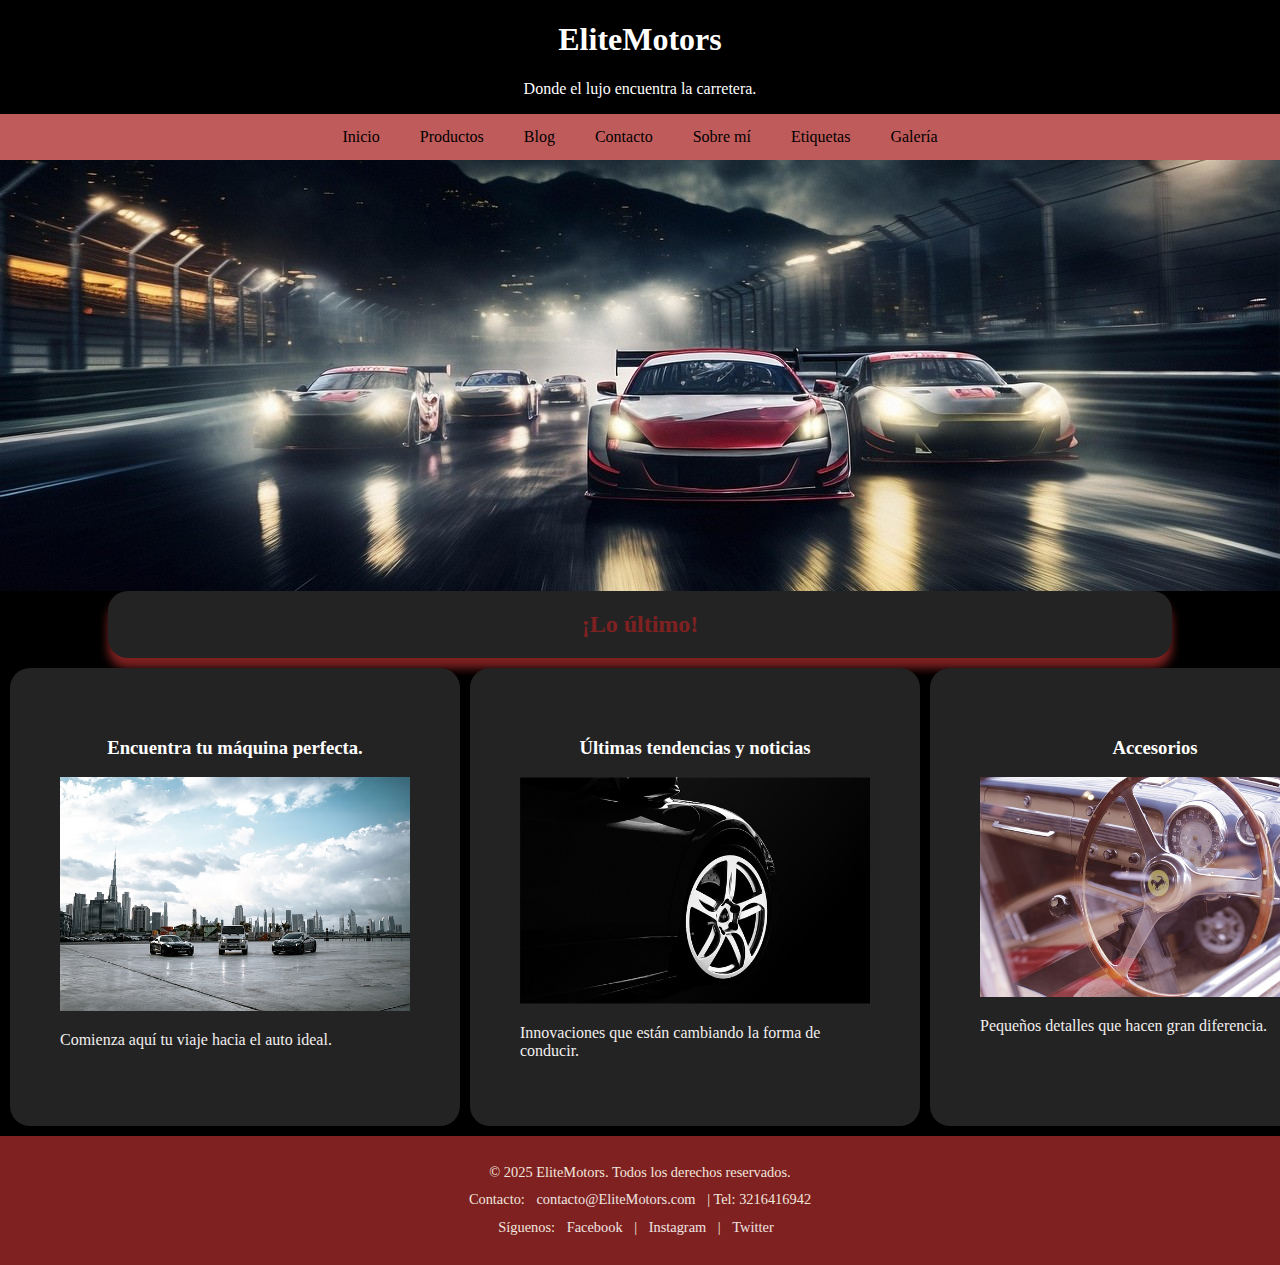
<file: index.html>
<!DOCTYPE html>
<html lang="es">
<head>
    <meta charset="UTF-8" />
    <meta name="viewport" content="width=device-width, initial-scale=1.0"/>
    <title>EliteMotors</title>
    <link rel="stylesheet" href="./css/index.css" />
</head>
<body>
    <header>
        <h1>EliteMotors</h1>
        <p>Donde el lujo encuentra la carretera.</p>
        <nav>
            <ul>
                <li><a href="./index.html">Inicio</a></li>
                <li><a href="./html/productos.html">Productos</a></li>
                <li><a href="./html/blog.html">Blog</a></li>
                <li><a href="./html/contacto.html">Contacto</a></li>
                <li><a href="./html/sobre_mi.html">Sobre mí</a></li>
                <li><a href="./html/etiquetas.html">Etiquetas</a></li>
                <li><a href="./html/galeria.html">Galería</a></li>
            </ul>
        </nav>
    </header>

    <main>
        <section>
            <img src="./imagenes/banner1.jpg" alt="banner" width="100%" />
        </section>

        <h2>¡Lo último!</h2>
        <table>
            <tr>
                <td>
                    <article>
                        <h3>Encuentra tu máquina perfecta.</h3>
                        <img src="./imagenes/maquina.jpg" alt="Imagen productos" width="350"/>
                        <p>Comienza aquí tu viaje hacia el auto ideal.</p>
                    </article>
                </td>
                <td>
                    <article>
                        <h3>Últimas tendencias y noticias</h3>
                        <img src="./imagenes/noticias.jpg" alt="Imagen noticias" width="350"/>
                        <p>Innovaciones que están cambiando la forma de conducir.</p>
                    </article>
                </td>
                <td>
                    <article>
                        <h3>Accesorios</h3>
                        <img src="./imagenes/accesorios.jpg" alt="Imagen accesorios" width="350"/>
                        <p>Pequeños detalles que hacen gran diferencia.</p>
                    </article>
                </td>
            </tr>
        </table>
    </main>

    <footer>
        <p>© 2025 EliteMotors. Todos los derechos reservados.</p>
        <p>Contacto: <a href="mailto:contacto@EliteMotors.com">contacto@EliteMotors.com</a> | Tel: 3216416942</p>
        <p>Síguenos:
            <a href="#">Facebook</a> |
            <a href="#">Instagram</a> |
            <a href="#">Twitter</a>
        </p>
    </footer>
</body>
</html>
</file>
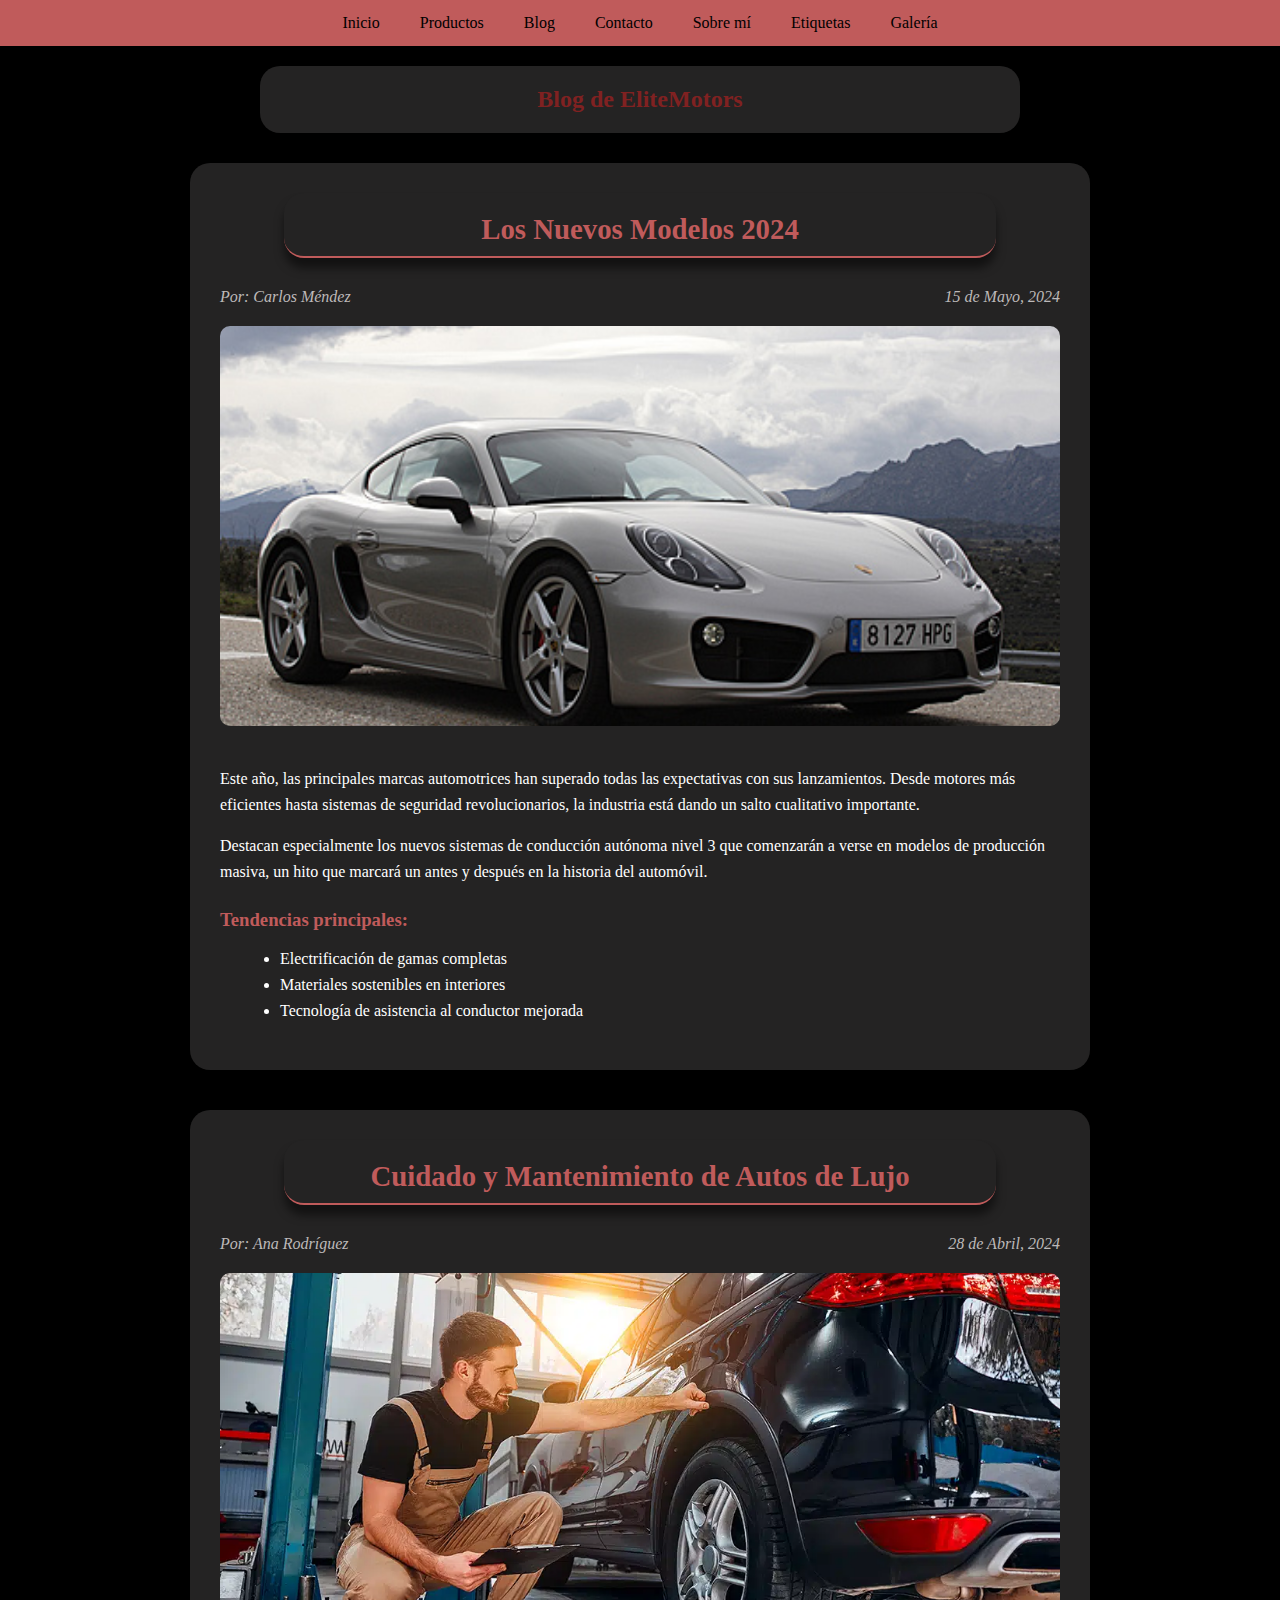
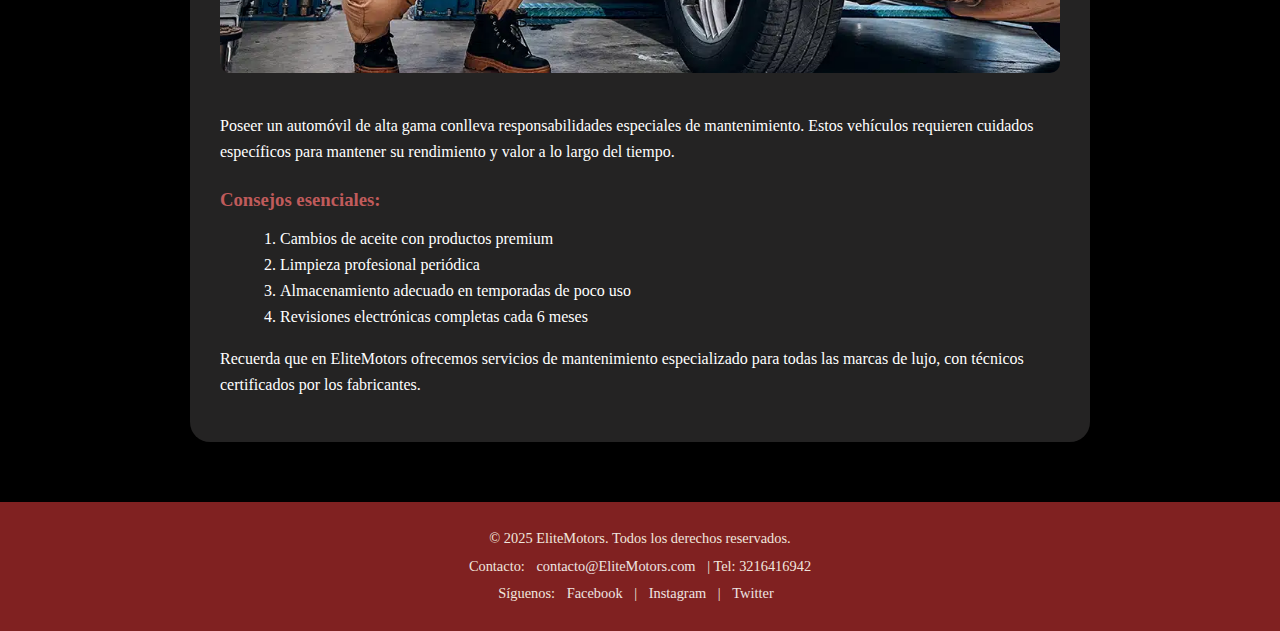
<file: html/blog.html>
<!DOCTYPE html>
<html lang="es">
<head>
    <meta charset="UTF-8">
    <meta name="viewport" content="width=device-width, initial-scale=1.0">
    <title>Blog Sencillo</title>
    <link rel="stylesheet" href="../css/blog.css">
</head>
<body>
    <nav>
        <ul>
            <li><a href="../index.html">Inicio</a></li>
            <li><a href="../html/productos.html">Productos</a></li>
            <li><a href="../html/blog.html">Blog</a></li>
            <li><a href="../html/contacto.html">Contacto</a></li>
            <li><a href="../html/sobre_mi.html">Sobre mí</a></li>
            <li><a href="../html/etiquetas.html">Etiquetas</a></li>
            <li><a href="../html/galeria.html">Galería</a></li>
        </ul>
    </nav>
    <main class="blog-container">
        <h2>Blog de EliteMotors</h2>
        
        <article class="entrada-blog">
            <h2>Los Nuevos Modelos 2024</h2>
            <div class="meta-articulo">
                <address>Por: Carlos Méndez</address>
                <time datetime="2024-05-15">15 de Mayo, 2024</time>
            </div>
            
            <div class="contenido-articulo">
                <img src="../imagenes/carro blog.jpg" alt="Nuevos modelos 2024" class="imagen-blog">
                <p>Este año, las principales marcas automotrices han superado todas las expectativas con sus lanzamientos. Desde motores más eficientes hasta sistemas de seguridad revolucionarios, la industria está dando un salto cualitativo importante.</p>
                
                <p>Destacan especialmente los nuevos sistemas de conducción autónoma nivel 3 que comenzarán a verse en modelos de producción masiva, un hito que marcará un antes y después en la historia del automóvil.</p>
                
                <h3>Tendencias principales:</h3>
                <ul>
                    <li>Electrificación de gamas completas</li>
                    <li>Materiales sostenibles en interiores</li>
                    <li>Tecnología de asistencia al conductor mejorada</li>
                </ul>
            </div>
        </article>
        
        <article class="entrada-blog">
            <h2>Cuidado y Mantenimiento de Autos de Lujo</h2>
            <div class="meta-articulo">
                <address>Por: Ana Rodríguez</address>
                <time datetime="2024-04-28">28 de Abril, 2024</time>
            </div>
            
            <div class="contenido-articulo">
                <img src="../imagenes/carro blog 2.webp" alt="Mantenimiento de auto de lujo" class="imagen-blog">
                <p>Poseer un automóvil de alta gama conlleva responsabilidades especiales de mantenimiento. Estos vehículos requieren cuidados específicos para mantener su rendimiento y valor a lo largo del tiempo.</p>
                
                <h3>Consejos esenciales:</h3>
                <ol>
                    <li>Cambios de aceite con productos premium</li>
                    <li>Limpieza profesional periódica</li>
                    <li>Almacenamiento adecuado en temporadas de poco uso</li>
                    <li>Revisiones electrónicas completas cada 6 meses</li>
                </ol>
                
                <p>Recuerda que en EliteMotors ofrecemos servicios de mantenimiento especializado para todas las marcas de lujo, con técnicos certificados por los fabricantes.</p>
    </main>

    <footer>
        <p>© 2025 EliteMotors. Todos los derechos reservados.</p>
        <p>Contacto: <a href="mailto:contacto@EliteMotors.com">contacto@EliteMotors.com</a> | Tel: 3216416942</p>
        <p>Síguenos:
            <a href="#">Facebook</a> |
            <a href="#">Instagram</a> |
            <a href="#">Twitter</a>
        </p>
    </footer>

    <script>
        const toggleBtn = document.getElementById('toggle-menu');
        const nav = document.getElementById('main-nav');
        toggleBtn.addEventListener('click', () => {
            nav.classList.toggle('open');
        });
    </script>
</body>
</html>
</body>
</html>
</file>
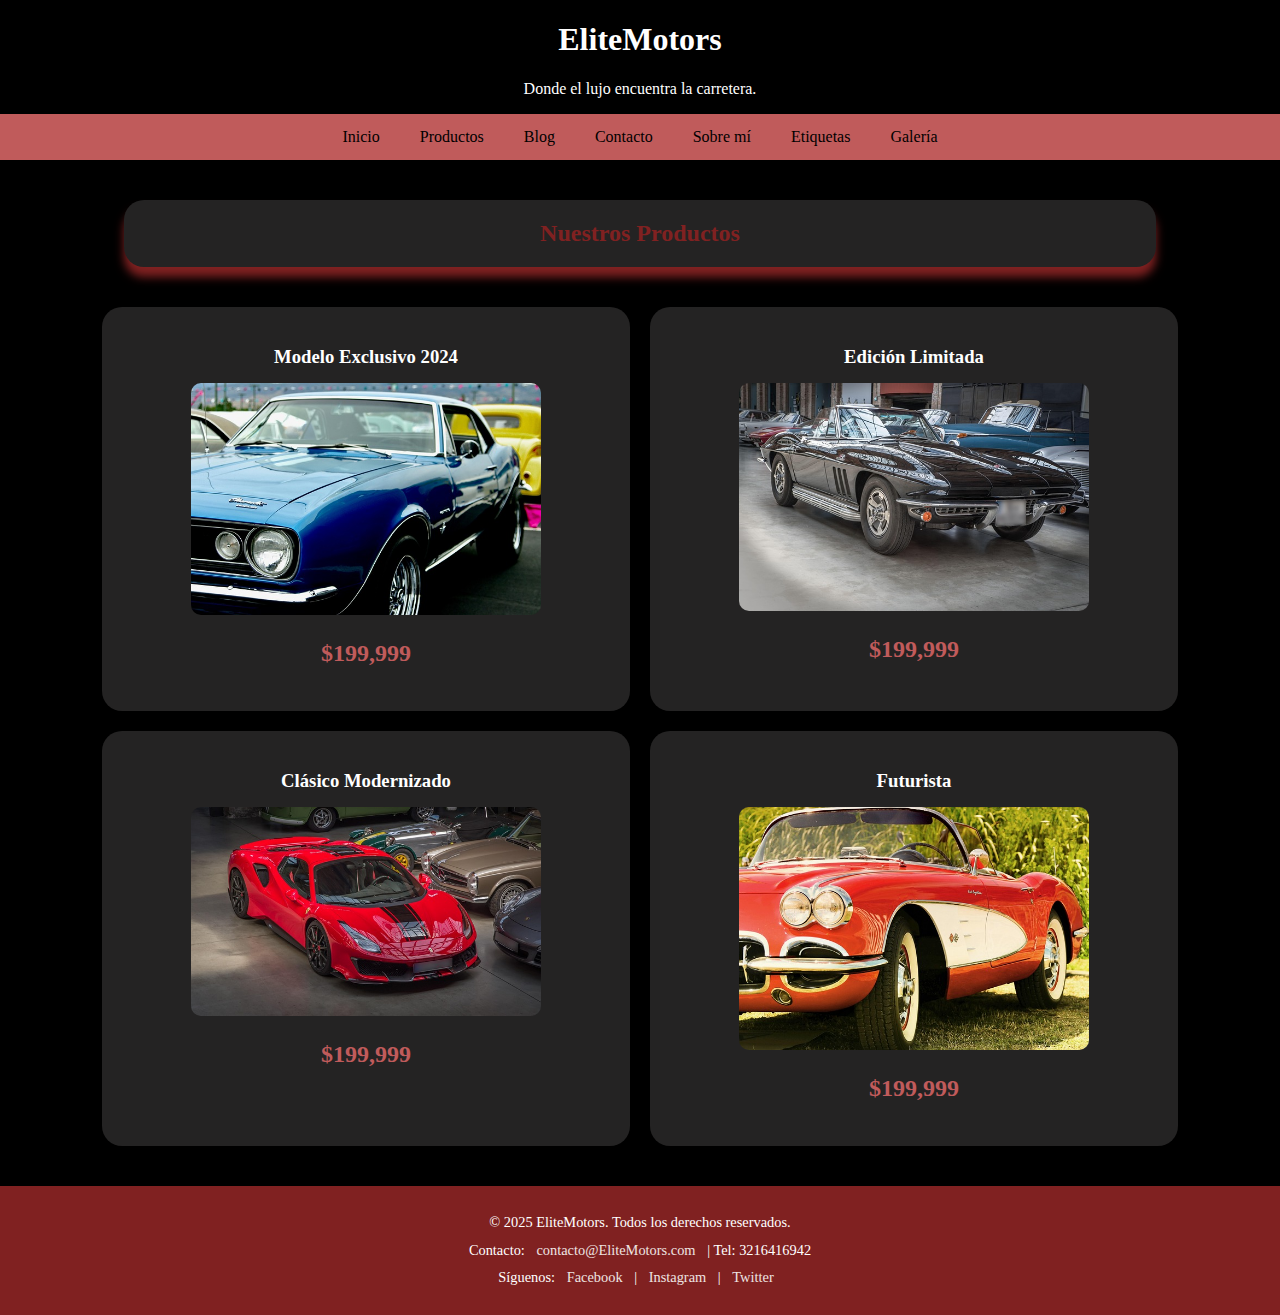
<file: html/productos.html>
<!DOCTYPE html>
<html lang="es">
<head>
    <meta charset="UTF-8">
    <meta name="viewport" content="width=device-width, initial-scale=1.0">
    <title>Productos - EliteMotors</title>
    <link rel="stylesheet" href="../css/productos.css">
</head>
<body>
    <header>
        <h1>EliteMotors</h1>
        <p>Donde el lujo encuentra la carretera.</p>
        <button class="menu-toggle" id="toggle-menu">☰</button>
        <nav>
            <ul>
                <li><a href="../index.html">Inicio</a></li>
                <li><a href="../html/productos.html">Productos</a></li>
                <li><a href="../html/blog.html">Blog</a></li>
                <li><a href="../html/contacto.html">Contacto</a></li>
                <li><a href="../html/sobre_mi.html">Sobre mí</a></li>
                <li><a href="../html/etiquetas.html">Etiquetas</a></li>
                <li><a href="../html/galeria.html">Galería</a></li>
            </ul>
        </nav>

    <main>
        <h2>Nuestros Productos</h2>
        
        <table>
            <tr>
                <td>
                    <article>
                        <h3>Modelo Exclusivo 2024</h3>
                        <img src="/imagenes/carro 1.jpg" alt="Auto de lujo" width="350">
                        <p class="precio">$199,999</p>
                    </article>
                </td>
                <td>
                    <article>
                        <h3>Edición Limitada</h3>
                        <img src="/imagenes/carro 2.jpg" alt="Auto deportivo" width="350">
                        <p class="precio">$199,999</p>
                    </article>
                </td>
            </tr>
            <tr>
                <td>
                    <article>
                        <h3>Clásico Modernizado</h3>
                        <img src="/imagenes/carro 3.jpg" alt="Auto clásico" width="350">
                        <p class="precio">$199,999</p>
                    </article>
                </td>
                <td>
                    <article>
                        <h3>Futurista</h3>
                        <img src="/imagenes/carro 4.jpg" alt="Auto futurista" width="350">
                        <p class="precio">$199,999</p>
                    </article>
                </td>
            </tr>
        </table>
    </main>

    <footer>
        <p>© 2025 EliteMotors. Todos los derechos reservados.</p>
        <p>Contacto: <a href="mailto:contacto@EliteMotors.com">contacto@EliteMotors.com</a> | Tel: 3216416942</p>
        <p>Síguenos:
            <a href="#">Facebook</a> |
            <a href="#">Instagram</a> |
            <a href="#">Twitter</a>
        </p>
    </footer>

    <script>
        const toggleBtn = document.getElementById('toggle-menu');
        const nav = document.getElementById('main-nav');
        toggleBtn.addEventListener('click', () => {
            nav.classList.toggle('open');
        });
    </script>
</body>
</html>
</file>
<file: css/index.css>
/* Estilos generales */
body {
    margin: 0;
    padding: 0;
    background-color: #000000;
}

/* Estilos del header */
header h1 {
    text-align: center; 
    color: #ffffff;
}

header p {
    text-align: center;
    color: #ffffff;
}

/* Estilos de navegación */
nav {
    width: 100%;
    text-align: center;
    padding: 0px 0;
    border: none;
}

nav a {
    text-decoration: none;
    border: none;
}

nav ul {
    justify-content: center;
    list-style: none;
    margin: 0px;
    padding: 0px;
    display: flex;
    background-color: #c05b5b;
    border: none;
}

nav ul li {
    background-size: none;
    -webkit-text-fill-color: #000000;
    list-style-type: none;
    background-color: (34, 126, 206);
    padding: 14px 20px;
    margin: 0;
    box-sizing: border-box;
}

nav ul li:hover {
    background-color: #bdb9b9;
    color: #ff9900;
}

/* Estilos del main */
main section img {
    max-width: 100%;
    height: auto;
    display: block;
    margin: auto;
}

main h2 {
    text-align: center;
    color: #802121;
    background-color: #242323;
    padding: 20px;
    border-radius: 20px;
    box-shadow: 0 10px 10px;
    vertical-align: top;
    width: 80%;
    margin: 0 auto;
    border-collapse: separate;
    border-spacing: 10px;
}

/* Estilos de la tabla */
table {
    width: 80%;
    margin: 0 auto;
    border-collapse: separate;
    border-spacing: 10px;
}

td {
    background-color: #242323;
    padding: 50px;
    border-radius: 20px;
    box-shadow: 0 10px 10px;
    vertical-align: top;
    width: 300px;
}

table h3 {
    text-align: center;
    color: #ffffff;
}

table p {
    color: #f1efef;
}

/* Estilos del footer */
footer {
    text-align: center;
    padding: 20px 15px;
    background-color: #802121;
    color: #f0e6de; 
    font-size: 0.9em;
    line-height: 1.5;
}

footer a {
    color: #eee4e1; 
    text-decoration: none;
    margin: 0 8px;
    transition: color 0.3s ease;
}

footer a:hover {
    color: #ffffff;
}

footer p {
    margin: 6px 0;
}
</file>
<file: css/blog.css>
body {
    margin: 0;
    padding: 0;
    background-color: #000000;
}

/* Estilos del header */
header h1 {
    text-align: center; 
    color: #ffffff;
}

header p {
    text-align: center;
    color: #ffffff;
}

/* Estilos de navegación */
nav {
    width: 100%;
    text-align: center;
    padding: 0px 0;
    border: none;
}

nav a {
    text-decoration: none;
    border: none;
}

nav ul {
    justify-content: center;
    list-style: none;
    margin: 0px;
    padding: 0px;
    display: flex;
    background-color: #c05b5b;
    border: none;
}

nav ul li {
    background-size: none;
    -webkit-text-fill-color: #000000;
    list-style-type: none;
    background-color: (34, 126, 206);
    padding: 14px 20px;
    margin: 0;
    box-sizing: border-box;
}

nav ul li:hover {
    background-color: #bdb9b9;
    color: #ff9900;
}

/* Estilos del main */
main section img {
    max-width: 100%;
    height: auto;
    display: block;
    margin: auto;
}

main h2 {
    text-align: center;
    color: #802121;
    background-color: #242323;
    padding: 20px;
    border-radius: 20px;
    box-shadow: 0 10px 10px;
    vertical-align: top;
    width: 80%;
    margin: 0 auto;
    border-collapse: separate;
    border-spacing: 10px;
}

/* Estilos específicos para el Blog */
.blog-container {
    max-width: 900px;
    margin: 0 auto;
    padding: 20px;
    color: #ffffff;
}

.blog-container h2 {
    text-align: center;
    color: #802121;
    background-color: #242323;
    padding: 20px;
    border-radius: 20px;
    box-shadow: 0 10px 10px rgba(0,0,0,0.5);
    margin-bottom: 30px;
}

.entrada-blog {
    background-color: #242323;
    margin-bottom: 40px;
    padding: 30px;
    border-radius: 20px;
    box-shadow: 0 10px 10px rgba(0,0,0,0.5);
}

.entrada-blog h2 {
    color: #c05b5b;
    margin-top: 0;
    font-size: 1.8em;
    border-bottom: 2px solid #c05b5b;
    padding-bottom: 10px;
}

.meta-articulo {
    display: flex;
    justify-content: space-between;
    margin-bottom: 20px;
    color: #bdb9b9;
    font-style: italic;
}

.imagen-blog {
    width: 100%;
    max-height: 400px;
    object-fit: cover;
    border-radius: 10px;
    margin-bottom: 20px;
}

.contenido-articulo p {
    line-height: 1.6;
    margin-bottom: 15px;
}

.contenido-articulo h3 {
    color: #c05b5b;
    margin-top: 25px;
}

.contenido-articulo ul, 
.contenido-articulo ol {
    margin-left: 20px;
    margin-bottom: 20px;
}

.contenido-articulo li {
    margin-bottom: 8px;
}


/* Estilos del footer */
footer {
    text-align: center;
    padding: 20px 15px;
    background-color: #802121;
    color: #f0e6de; 
    font-size: 0.9em;
    line-height: 1.5;
}

footer a {
    color: #eee4e1; 
    text-decoration: none;
    margin: 0 8px;
    transition: color 0.3s ease;
}

footer a:hover {
    color: #ffffff;
}

footer p {
    margin: 6px 0;
}
</file>
<file: css/productos.css>
/* Estilos generales (se mantienen igual) */
body {
    margin: 0;
    padding: 0;
    background-color: #000000;
}

/* Estilos del header (se mantienen igual) */
header h1 {
    text-align: center; 
    color: #ffffff;
}

header p {
    text-align: center;
    color: #ffffff;
}

/* Estilos de navegación (se mantienen igual) */
nav {
    width: 100%;
    text-align: center;
    padding: 0px 0;
    border: none;
}

nav a {
    text-decoration: none;
    border: none;
}

nav ul {
    justify-content: center;
    list-style: none;
    margin: 0px;
    padding: 0px;
    display: flex;
    background-color: #c05b5b;
    border: none;
}

nav ul li {
    background-size: none;
    -webkit-text-fill-color: #000000;
    list-style-type: none;
    background-color: (34, 126, 206);
    padding: 14px 20px;
    margin: 0;
    box-sizing: border-box;
}

nav ul li:hover {
    background-color: #bdb9b9;
    color: #ff9900;
}

/* Estilos del main */
main {
    padding: 20px;
}

main h2 {
    text-align: center;
    color: #802121;
    background-color: #242323;
    padding: 20px;
    border-radius: 20px;
    box-shadow: 0 10px 10px;
    width: 80%;
    margin: 20px auto;
}

/* Estilos de la tabla de productos */
table {
    width: 90%;
    margin: 0 auto;
    border-collapse: separate;
    border-spacing: 20px;
}

td {
    background-color: #242323;
    padding: 20px;
    border-radius: 20px;
    box-shadow: 0 10px 10px rgba(0,0,0,0.5);
    vertical-align: top;
    text-align: center;
}

td article {
    display: flex;
    flex-direction: column;
    align-items: center;
}

td h3 {
    color: #ffffff;
    margin-bottom: 15px;
}

td img {
    max-width: 100%;
    height: auto;
    border-radius: 10px;
    margin-bottom: 15px;
}

.precio {
    color: #c05b5b;
    font-size: 1.5em;
    font-weight: bold;
    margin-top: 10px;
}

/* Estilos del footer (se mantienen igual) */
footer {
    text-align: center;
    padding: 20px 15px;
    background-color: #802121;
    color: #f0e6de; 
    font-size: 0.9em;
    line-height: 1.5;
}

footer a {
    color: #eee4e1; 
    text-decoration: none;
    margin: 0 8px;
    transition: color 0.3s ease;
}

footer a:hover {
    color: #ffffff;
}

footer p {
    margin: 6px 0;
}

/* Estilos para el menú responsive */
.menu-toggle {
    display: none;
    background: none;
    border: none;
    color: white;
    font-size: 24px;
    cursor: pointer;
    padding: 10px;
}
</file>
